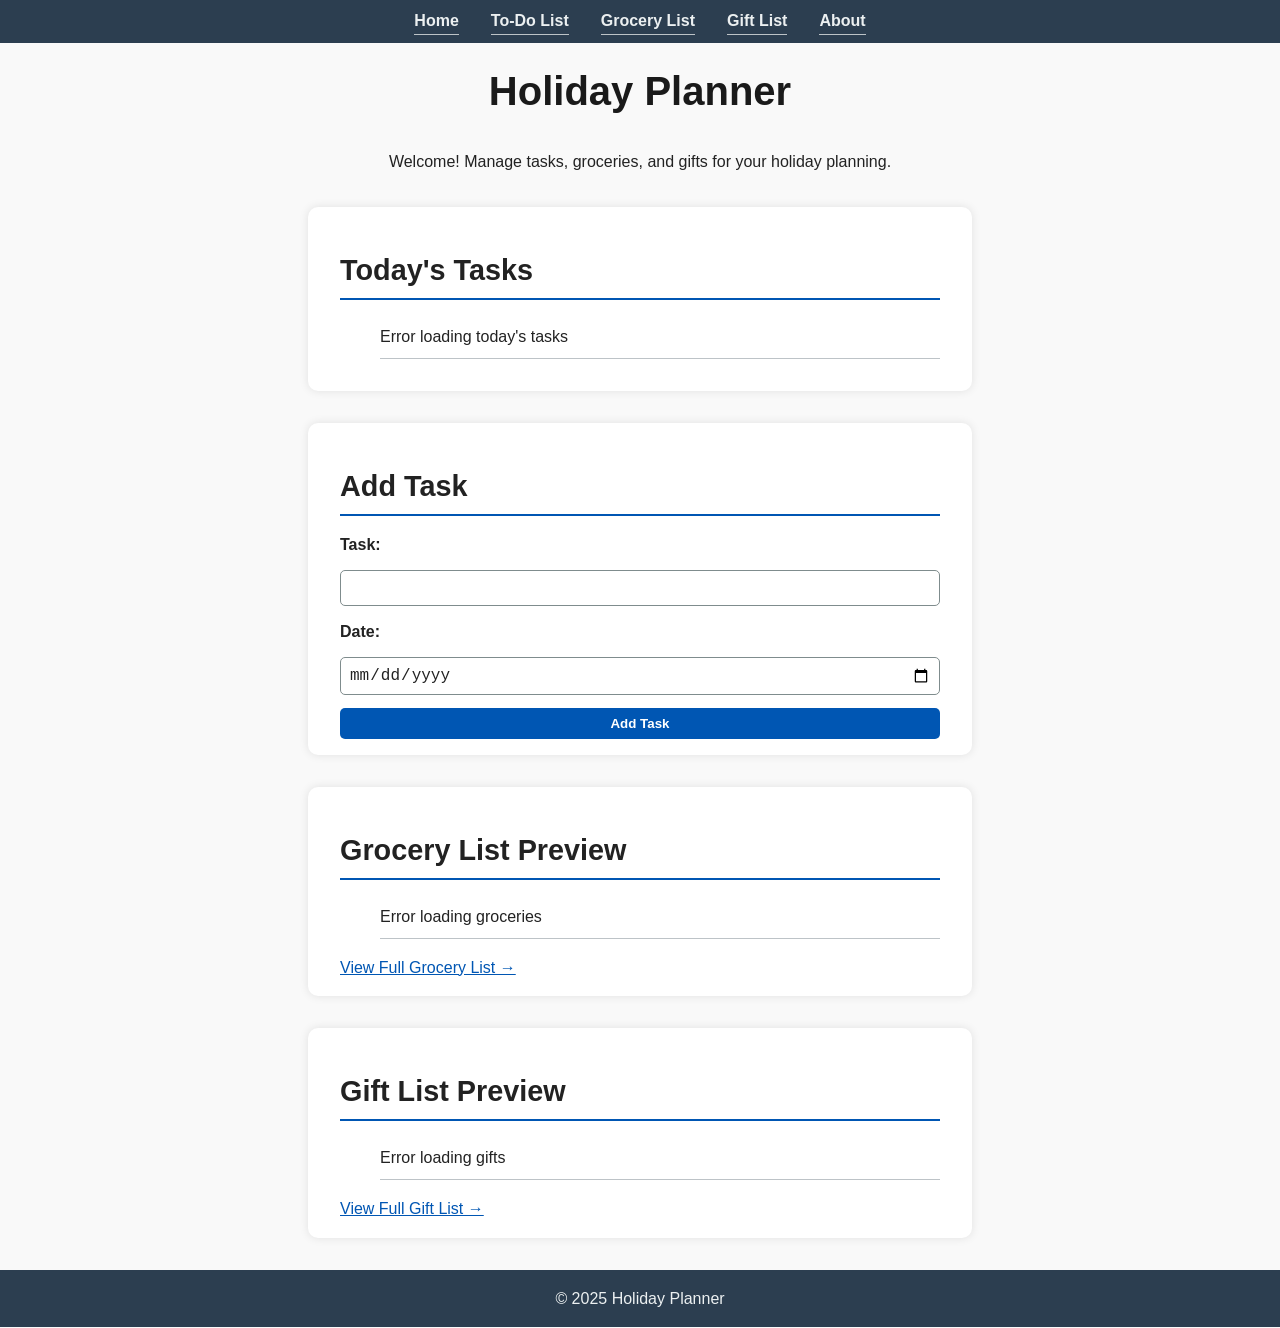
<file: index.html>
<!DOCTYPE html>
<html lang="en">
<head>
    <meta charset="UTF-8">
    <meta name="viewport" content="width=device-width, initial-scale=1.0">
    <title>Holiday Planner - Home</title>
    <script src="./js/main.js" defer></script>
    <link rel="stylesheet" href="./css/style.css">
</head>
<body>
    <!-- NAVIGATION -->
    <nav>
        <ul>
            <li><a href="index.html">Home</a></li>
            <li><a href="todo.html">To-Do List</a></li>
            <li><a href="grocery.html">Grocery List</a></li>
            <li><a href="gifts.html">Gift List</a></li>
            <li><a href="about.html">About</a></li>
        </ul>
    </nav>

    <main>
        <h1>Holiday Planner</h1>
        <p>Welcome! Manage tasks, groceries, and gifts for your holiday planning.</p>

        <!-- TODAY'S TASKS -->
        <section>
            <h2>Today's Tasks</h2>
            <ul id="today-task-list" aria-live="polite"></ul>
        </section>

        <!-- ADD TASK FORM -->
        <section>
            <h2>Add Task</h2>
            <form id="task-form">
                <label for="taskInput">Task:</label>
                <input type="text" id="taskInput" name="taskInput" required aria-required="true">

                <label for="taskDate">Date:</label>
                <input type="date" id="taskDate" name="taskDate">

                <button type="submit">Add Task</button>
            </form>
        </section>

        <!-- GROCERY PREVIEW -->
        <section>
            <h2>Grocery List Preview</h2>
            <ul id="grocery-list" class="preview-list" aria-live="polite"></ul>
            <a href="grocery.html">View Full Grocery List →</a>
        </section>

        <!-- GIFT PREVIEW -->
        <section>
            <h2>Gift List Preview</h2>
            <ul id="gift-list" class="preview-list" aria-live="polite"></ul>
            <a href="gifts.html">View Full Gift List →</a>
        </section>
    </main>

    <footer>
        &copy; 2025 Holiday Planner
    </footer>

    <script type="module" src="js/main.js"></script>
</body>
</html>
</file>
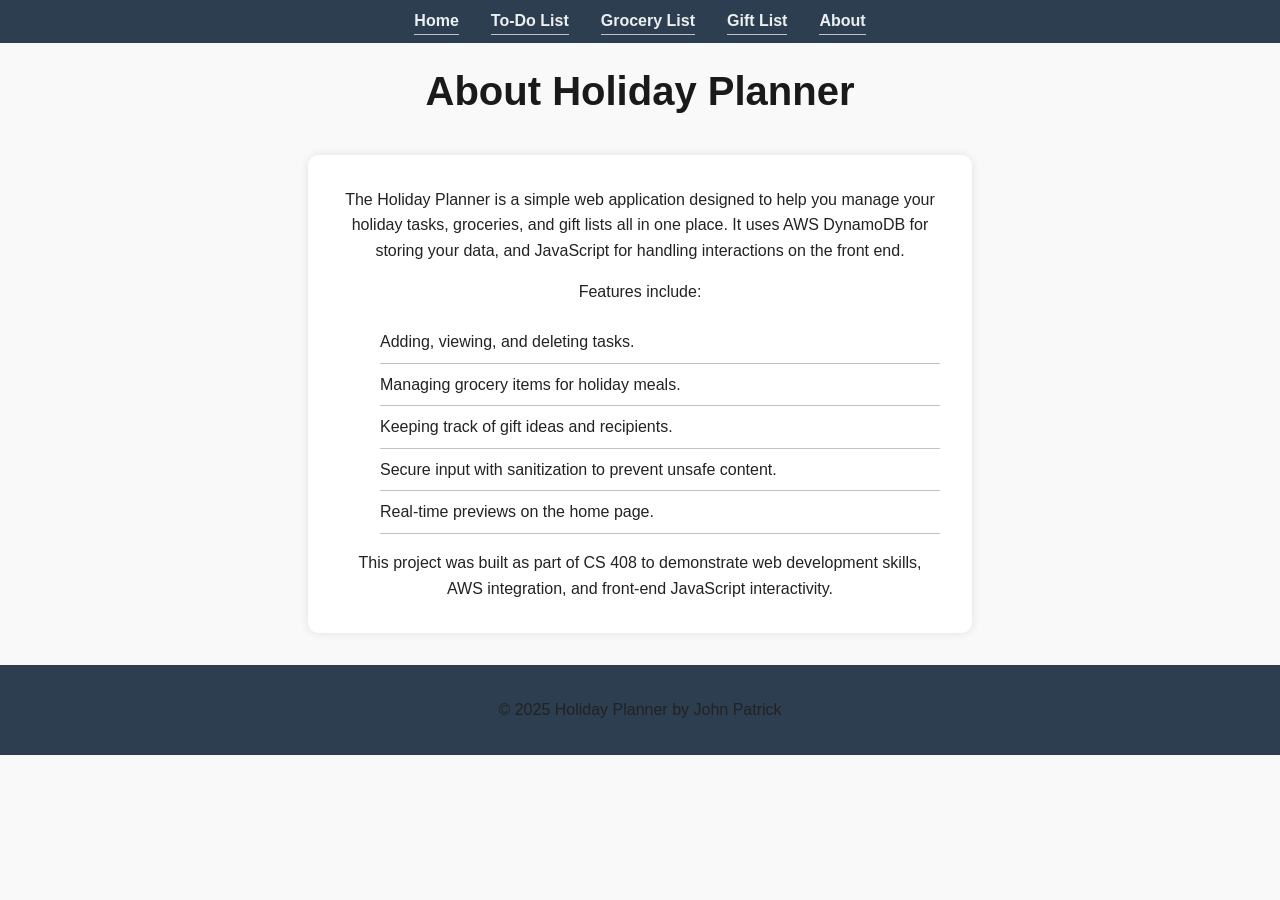
<file: about.html>
<!DOCTYPE html>
<html lang="en">
<head>
    <meta charset="UTF-8">
    <meta name="viewport" content="width=device-width, initial-scale=1.0">
    <title>Holiday Planner - About</title>
    <link rel="stylesheet" href="./css/style.css">
</head>
<body>

    <!-- NAV BAR -->
    <nav>
        <ul>
            <li><a href="index.html">Home</a></li>
            <li><a href="todo.html">To-Do List</a></li>
            <li><a href="grocery.html">Grocery List</a></li>
            <li><a href="gifts.html">Gift List</a></li>
            <li><a href="about.html">About</a></li>
        </ul>
    </nav>

    <header>
        <h1>About Holiday Planner</h1>
    </header>

    <section>
        <p>
            The Holiday Planner is a simple web application designed to help you manage your holiday tasks, 
            groceries, and gift lists all in one place. It uses AWS DynamoDB for storing your data, and 
            JavaScript for handling interactions on the front end.
        </p>

        <p>
            Features include:
            <ul>
                <li>Adding, viewing, and deleting tasks.</li>
                <li>Managing grocery items for holiday meals.</li>
                <li>Keeping track of gift ideas and recipients.</li>
                <li>Secure input with sanitization to prevent unsafe content.</li>
                <li>Real-time previews on the home page.</li>
            </ul>
        </p>

        <p>
            This project was built as part of CS 408 to demonstrate web development skills, AWS integration, 
            and front-end JavaScript interactivity.
        </p>
    </section>

    <footer>
        <p>&copy; 2025 Holiday Planner by John Patrick</p>
    </footer>

</body>
</html>
</file>
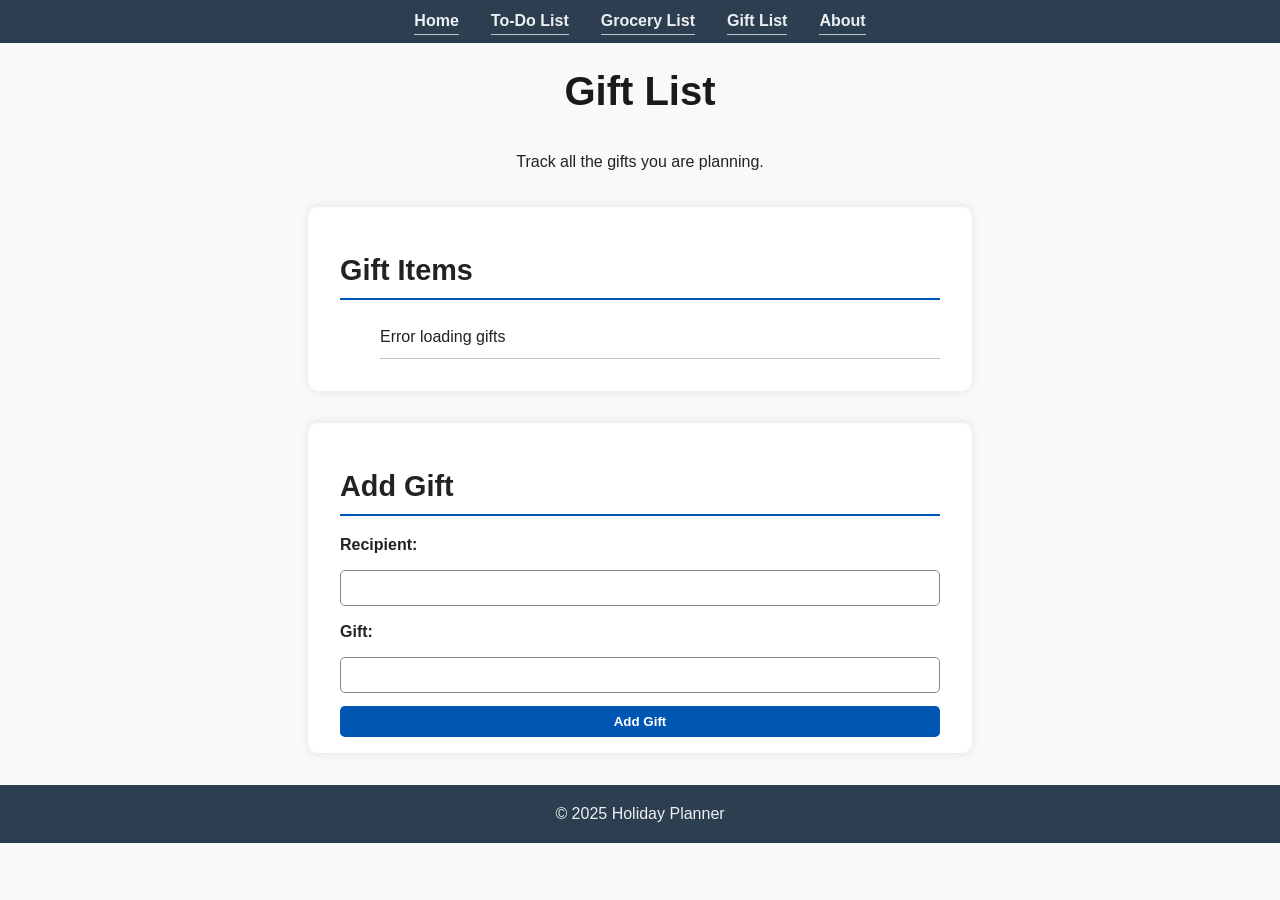
<file: gifts.html>
<!DOCTYPE html>
<html lang="en">
<head>
    <meta charset="UTF-8">
    <meta name="viewport" content="width=device-width, initial-scale=1.0">
    <title>Holiday Planner - Gift List</title>
    <link rel="stylesheet" href="./css/style.css">
</head>
<body>
    <nav>
        <ul>
            <li><a href="index.html">Home</a></li>
            <li><a href="todo.html">To-Do List</a></li>
            <li><a href="grocery.html">Grocery List</a></li>
            <li><a href="gifts.html">Gift List</a></li>
            <li><a href="about.html">About</a></li>
        </ul>
    </nav>

    <main>
        <h1>Gift List</h1>
        <p>Track all the gifts you are planning.</p>

        <section>
            <h2>Gift Items</h2>
            <ul id="gift-list" aria-live="polite"></ul>
        </section>

        <section>
            <h2>Add Gift</h2>
            <form id="gift-add-form">
                <label for="recipient">Recipient:</label>
                <input type="text" id="recipient" name="recipient" required aria-required="true">

                <label for="giftName">Gift:</label>
                <input type="text" id="giftName" name="giftName" required aria-required="true">

                <button type="submit">Add Gift</button>
            </form>
        </section>
    </main>

    <footer>
        &copy; 2025 Holiday Planner
    </footer>

    <script type="module" src="js/main.js"></script>
</body>
</html>
</file>
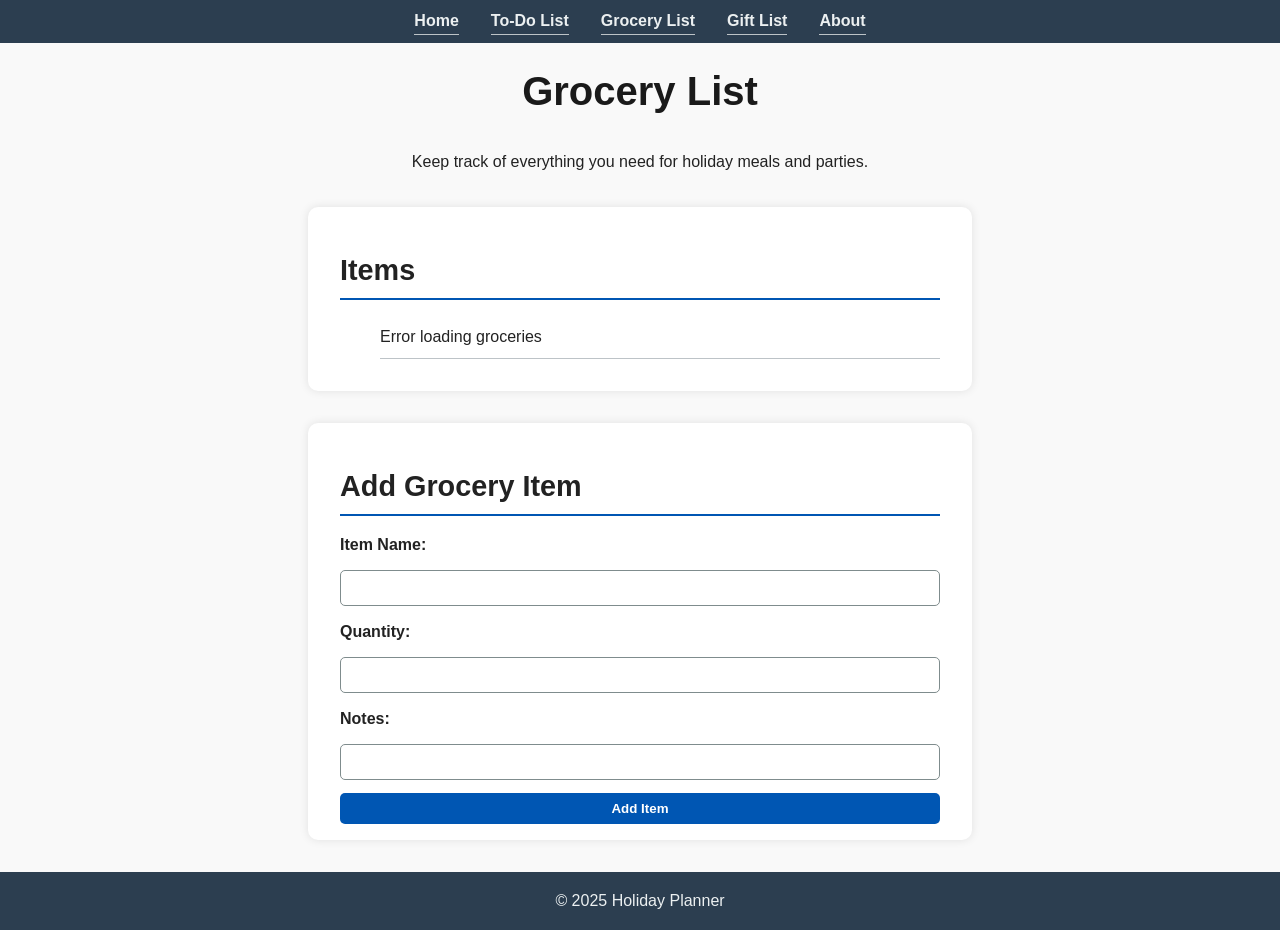
<file: grocery.html>
<!DOCTYPE html>
<html lang="en">
<head>
    <meta charset="UTF-8">
    <meta name="viewport" content="width=device-width, initial-scale=1.0">
    <title>Holiday Planner - Grocery List</title>
    <link rel="stylesheet" href="./css/style.css">
</head>
<body>
    <nav>
        <ul>
            <li><a href="index.html">Home</a></li>
            <li><a href="todo.html">To-Do List</a></li>
            <li><a href="grocery.html">Grocery List</a></li>
            <li><a href="gifts.html">Gift List</a></li>
            <li><a href="about.html">About</a></li>
        </ul>
    </nav>

    <main>
        <h1>Grocery List</h1>
        <p>Keep track of everything you need for holiday meals and parties.</p>

        <section>
            <h2>Items</h2>
            <ul id="grocery-list" aria-live="polite"></ul>
        </section>

        <section>
            <h2>Add Grocery Item</h2>
            <form id="grocery-add-form">
                <label for="itemName">Item Name:</label>
                <input type="text" id="itemName" name="itemName" required aria-required="true">

                <label for="quantity">Quantity:</label>
                <input type="text" id="quantity" name="quantity">

                <label for="notes">Notes:</label>
                <input type="text" id="notes" name="notes">

                <button type="submit">Add Item</button>
            </form>
        </section>
    </main>

    <footer>
        &copy; 2025 Holiday Planner
    </footer>

    <script type="module" src="js/main.js"></script>
</body>
</html>
</file>
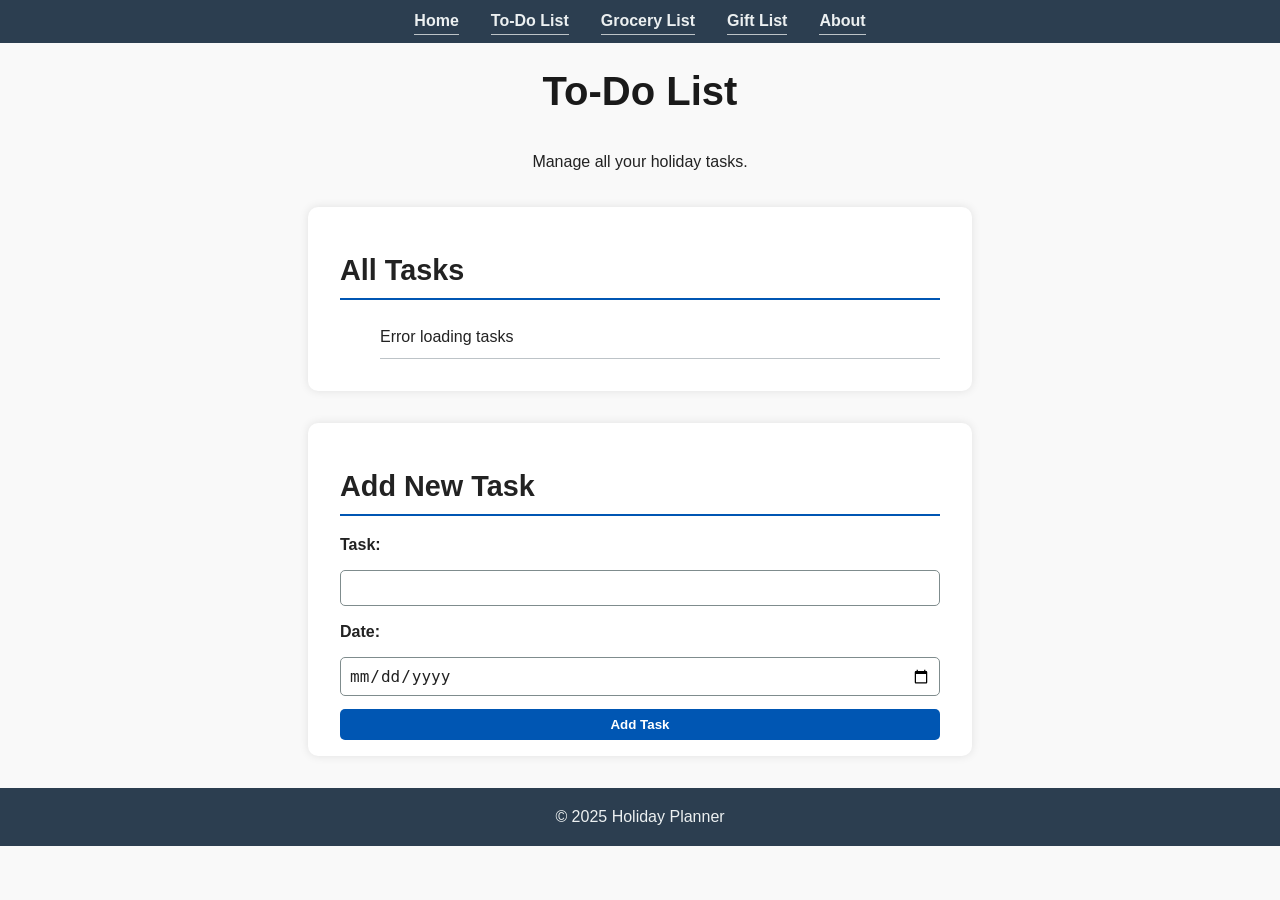
<file: todo.html>
<!DOCTYPE html>
<html lang="en">
<head>
    <meta charset="UTF-8">
    <meta name="viewport" content="width=device-width, initial-scale=1.0">
    <title>Holiday Planner - To-Do List</title>
    <link rel="stylesheet" href="./css/style.css">
</head>
<body>
    <nav>
        <ul>
            <li><a href="index.html">Home</a></li>
            <li><a href="todo.html">To-Do List</a></li>
            <li><a href="grocery.html">Grocery List</a></li>
            <li><a href="gifts.html">Gift List</a></li>
            <li><a href="about.html">About</a></li>
        </ul>
    </nav>

    <main>
        <h1>To-Do List</h1>
        <p>Manage all your holiday tasks.</p>

        <section>
            <h2>All Tasks</h2>
            <ul id="task-list" aria-live="polite"></ul>
        </section>

        <section>
            <h2>Add New Task</h2>
            <form id="task-form">
                <label for="taskInput">Task:</label>
                <input type="text" id="taskInput" name="taskInput" required aria-required="true">

                <label for="taskDate">Date:</label>
                <input type="date" id="taskDate" name="taskDate">

                <button type="submit">Add Task</button>
            </form>
        </section>
    </main>

    <footer>
        &copy; 2025 Holiday Planner
    </footer>

    <script type="module" src="js/main.js"></script>
</body>
</html>
</file>
<file: css/style.css>
/* ==========================
   1. Body & Global Styles
=========================== */
body {
    font-family: 'Segoe UI', Tahoma, Geneva, Verdana, sans-serif;
    background-color: #f9f9f9;
    color: #222; /* darkened for better contrast */
    margin: 0;
    padding: 0;
    line-height: 1.6;
}

/* ==========================
   2. Header & Page Titles
=========================== */
h1 {
    font-size: 2.5rem;
    color: #1a1a1a; /* darker for contrast */
    text-align: center;
    margin-top: 1rem;
}

h2 {
    font-size: 1.8rem;
    color: #222; /* darkened */
    margin-top: 1.5rem;
}

/* ==========================
   3. Paragraphs
=========================== */
p {
    font-size: 1rem;
    text-align: center;
    color: #222; /* ensure high contrast */
}

/* ==========================
   4. Navigation Bar
=========================== */
nav {
    background-color: #2c3e50;
    padding: 0.5rem 0;
}

nav ul {
    list-style: none;
    display: flex;
    flex-direction: row;      /* ensure horizontal layout */
    justify-content: center;  /* center items */
    align-items: center;      /* vertically center items */
    gap: 2rem;
    margin: 0;
    padding: 0;
    flex-wrap: nowrap;        /* prevent wrapping to next line */
}

nav ul li {
    margin: 0;
    padding: 0;
}

nav ul li a {
    color: #ecf0f1;
    text-decoration: none;
    font-weight: bold;
}

nav ul li a:hover,
nav ul li a:focus {
    text-decoration: underline;
    color: #ffffff;
}

/* ==========================
   5. Sections
=========================== */
section {
    max-width: 600px;
    margin: 2rem auto;
    padding: 1rem 2rem;
    background-color: #ffffff;
    border-radius: 10px;
    box-shadow: 0 0 10px rgba(0,0,0,0.1);
    color: #222; /* ensure contrast inside sections */
}

/* ==========================
   6. Forms & 7. Inputs
=========================== */
form {
    display: flex;
    flex-direction: column;
    gap: 0.8rem;
}

input[type="text"],
input[type="date"],
input[type="number"],
select {
    padding: 0.5rem;
    font-size: 1rem;
    border-radius: 5px;
    border: 1px solid #7f8c8d; /* darker border for contrast */
    color: #222; /* text color */
    background-color: #fff; /* ensure background is light enough */
}

/* ==========================
   8. Buttons
=========================== */
button {
    background-color: #0056b3; /* darker blue for contrast */
    color: #fff;
    padding: 0.5rem 1rem;
    border: none;
    border-radius: 5px;
    cursor: pointer;
    font-weight: bold;
    transition: 0.3s;
}

button:hover,
button:focus {
    background-color: #003580; /* darker on hover/focus */
    outline: none;
}

/* ==========================
   9. Lists
=========================== */
ul li {
    padding: 0.5rem 0;
    border-bottom: 1px solid #bdc3c7;
    display: flex;
    justify-content: space-between;
    align-items: center;
    color: #222; /* dark text for contrast */
}

/* ==========================
   10. Delete Buttons
=========================== */
ul li button {
    background-color: #c0392b; /* dark red for contrast */
    padding: 0.3rem 0.6rem;
    font-size: 0.9rem;
    color: #fff; /* ensure readable text */
}

ul li button:hover,
ul li button:focus {
    background-color: #922b21;
    outline: none;
}

/* ==========================
   11. Links
=========================== */
a {
    color: #0056b3; /* darker blue for contrast */
}

a:hover,
a:focus {
    color: #003580;
    text-decoration: underline;
    outline: none;
}

/* ==========================
   12. Alerts / Messages
=========================== */
.alert {
    padding: 0.5rem;
    margin: 0.5rem 0;
    color: #b71c1c; /* darker red for accessibility */
    font-weight: bold;
}

/* ==========================
   13. Preview Lists
=========================== */
.preview-list {
    max-height: 150px;
    overflow-y: auto;
}

/* ==========================
   14. Form Labels
=========================== */
label {
    font-weight: bold;
    color: #222; /* ensure readable labels */
}

/* ==========================
   15. Responsive Design
=========================== */
@media (max-width: 600px) {
    nav ul {
        flex-direction: column;
        gap: 1rem;
    }

    section {
        margin: 1rem;
        padding: 1rem;
    }
}

/* ==========================
   16. Footer
=========================== */
footer {
    text-align: center;
    padding: 1rem;
    background-color: #2c3e50;
    color: #ecf0f1;
    margin-top: 2rem;
}

/* ==========================
   17-21. Other Styles
=========================== */
#about-section ul {
    list-style-type: disc;
    margin-left: 20px;
}

ul li:hover {
    background-color: #ecf0f1;
}

ul li .action-btn {
    margin-left: 10px;
}

input:focus {
    outline: none;
    border-color: #0056b3;
    box-shadow: 0 0 5px rgba(0,86,179,0.5);
}

section h2 {
    border-bottom: 2px solid #0056b3;
    padding-bottom: 5px;
    margin-bottom: 1rem;
}
</file>
